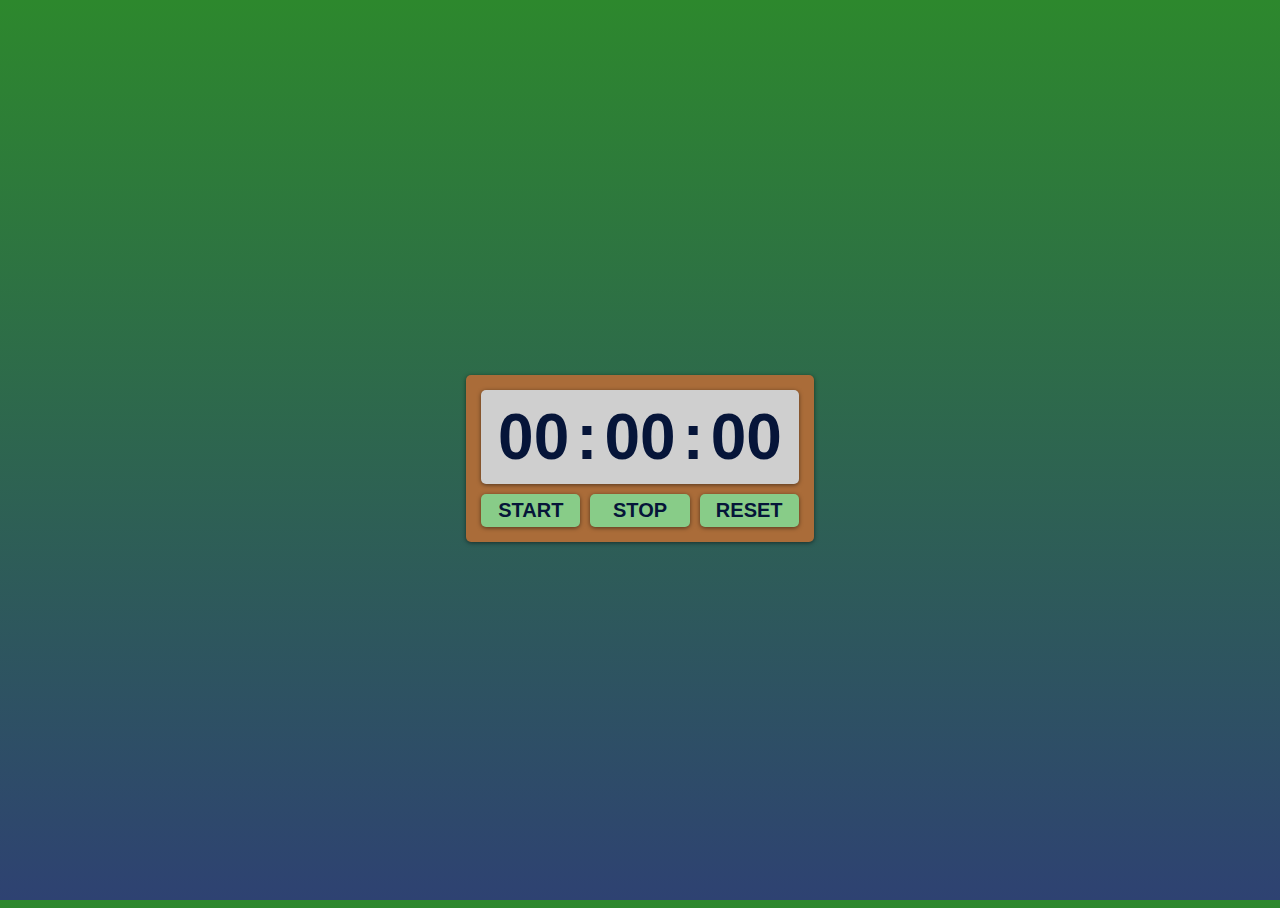
<file: Digital clock/index.html>
<!doctype html>
<html>
  <head>
    <title>Stopwatch</title>
    <link rel="stylesheet" type="text/css" href="style.css">
  </head>

  <body>
    <div class="container">
      <h1 class="screen">
        <span id="minutes">
          00
        </span>:<span id="seconds">
          00
        </span>:<span id="hundredths">
          00
        </span>
      </h1>
      <div class="buttons">
        <button id="start">START</button>
        <button id="stop">STOP</button>
        <button id="reset">RESET</button>
      </div>
    </div>

    <script src="script.js"></script>
  </body>
</html>
</file>
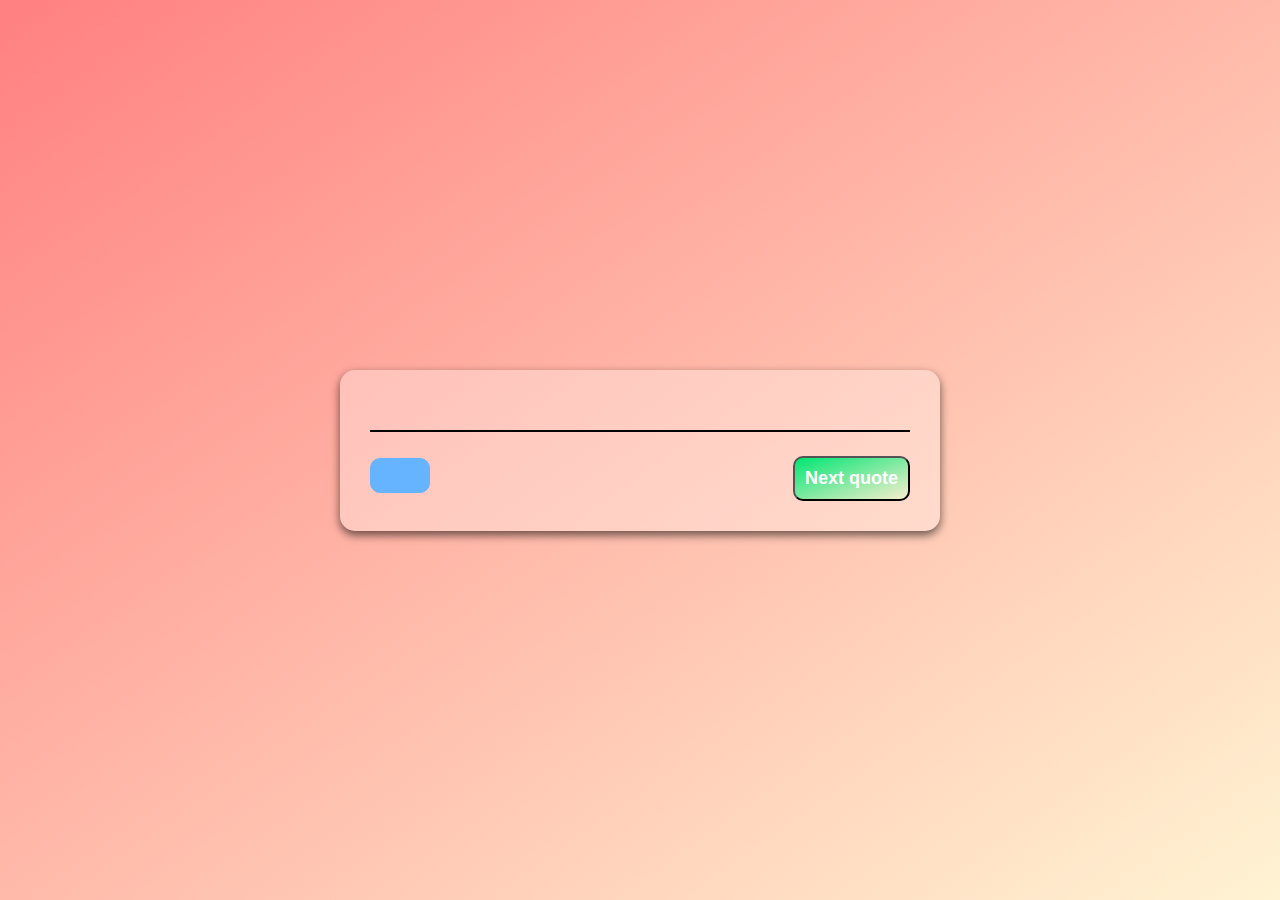
<file: Quotes/index.html>
<!DOCTYPE html>
<html>

<head>
    <!--META information-->
    <meta charset="UTF-8">
    <meta name="description" content="Random Quote Generator">
    <meta name="keywords" content="HTML,CSS,JavaScript, Quotes, API">
    <meta name="author" content="Aakash">
    <meta name="viewport" content="width=device-width, initial-scale=1.0">
    <!--End of META information-->

    <title>Random Quote Generator</title>


    <link rel="stylesheet" href="design.css">
    <script src="index.js"></script>


    <link rel="stylesheet" href="https://cdnjs.cloudflare.com/ajax/libs/font-awesome/5.15.1/css/all.min.css"
        integrity="sha512-+4zCK9k+qNFUR5X+cKL9EIR+ZOhtIloNl9GIKS57V1MyNsYpYcUrUeQc9vNfzsWfV28IaLL3i96P9sdNyeRssA=="
        crossorigin="anonymous" />
</head>

<body>

    <div class="container">

        <h1>
            <i class="fas fa-quote-left"></i>
            <span class="quote" id="quote"></span>
            <i class="fas fa-quote-right"></i>
        </h1>

        <p class="author" id="author"></p>

        <hr />
        <div class="buttons">

            <a class="twitter" id="tweet" href="https://twitter.com/intent/tweet?text=Greetings" data-size="large"
                target="_blank" rel="noopener noreferrer"><i class="fab fa-twitter"></i></a>


            <button class="next" onclick="getNewQuote()">Next quote</button>
        </div>
    </div>



</body>

</html>
</file>
<file: Digital clock/style.css>
html {
  height: 100%;
  font-family: "Roboto Condensed", sans-serif;
}

body {
  height: 100%;
  display: flex;
  justify-content: center;
  align-items: center;
  background-image: linear-gradient(#2D882D, #2E4272);
}

.container {
  box-shadow: 0 1px 4px rgba(0, 0, 0, 0.5);
  padding: 15px;
  border-radius: 5px;
  background-color: #AA6C39;
}

.screen {
  margin: 0;
  background-color: #cfcfcf;
  color: #061539;
  font-size: 64px;
  border-radius: 5px;
  padding: 10px;
  cursor: default;
  user-select: none;
  box-shadow: 0 1px 4px rgba(0, 0, 0, 0.5);
}

.screen span {
  display: inline-block;
  width: 85px;
  text-align: center;
}

.buttons {
  display: flex;
  margin: 10px -5px 0;
}

.buttons button {
  flex: 1;
  margin: 0 5px;
  border: none;
  font-size: 20px;
  padding: 5px;
  border-radius: 5px;
  box-shadow: 0 1px 4px rgba(0, 0, 0, 0.5);
  font-weight: bold;
  color: #061539;
  background-color: #88CC88;
  outline: none;
  cursor: pointer;
}

.buttons button:hover {
  color: #88CC88;
  background-color: #061539;
}
</file>
<file: Quotes/design.css>
* {
  margin: 0;
  padding: 0;
  box-sizing: border-box;
}

body {
  min-height: 100vh;
  transition: 0.5s;
  transition-timing-function: ease-in;
  background-image: linear-gradient(
    to right bottom,
    rgb(255, 128, 128),
    #ffedbca8
  );
  display: flex;
  align-items: center;
  justify-content: center;
}

.container {
  display: flex;
  flex-direction: column;
  align-items: center;
  padding: 30px;
  box-shadow: 0 4px 10px rgba(0, 0, 0, 0.6);
  border-radius: 15px;
  width: 600px;
  background-color: rgba(255, 255, 255, 0.3);
  margin: 10px;
}

.fa-quote-left,
.fa-quote-right {
  font-size: 35px;
  color: rgb(179, 0, 0);
}

.quote {
  text-align: center;
  font-size: 40px;
  font-weight: bold;
}

.author {
  margin: 10px;
  text-align: right;
  font-size: 25px;
  font-style: italic;
  font-family: cursive;
}

hr {
  margin: 10px 0;
  width: 100%;
  border: 1px solid black;
  background-color: black;
}

.buttons {
  width: 100%;
  display: flex;
  justify-content: space-between;
  align-items: center;
  margin-top: 9px;
}

.twitter {
  border: 1px solid rgb(102, 179, 255);
  border-radius: 10px;
  background-color: rgb(102, 179, 255);
  color: white;
  text-align: center;
  font-size: 1.8em;
  width: 60px;
  height: 35px;
  line-height: 40px;
}

.next {
  font-size: 18px;
  border-radius: 10px;
  cursor: pointer;
  padding: 10px;
  margin-top: 5px;
  font-weight: bold;
  color: white;
  background-image: linear-gradient(
    to right bottom,
    rgb(0, 230, 115),
    #ffedbca8
  );
}

.container:hover {
  box-shadow: 0 10px 10px rgb(230, 0, 0);
}
</file>
